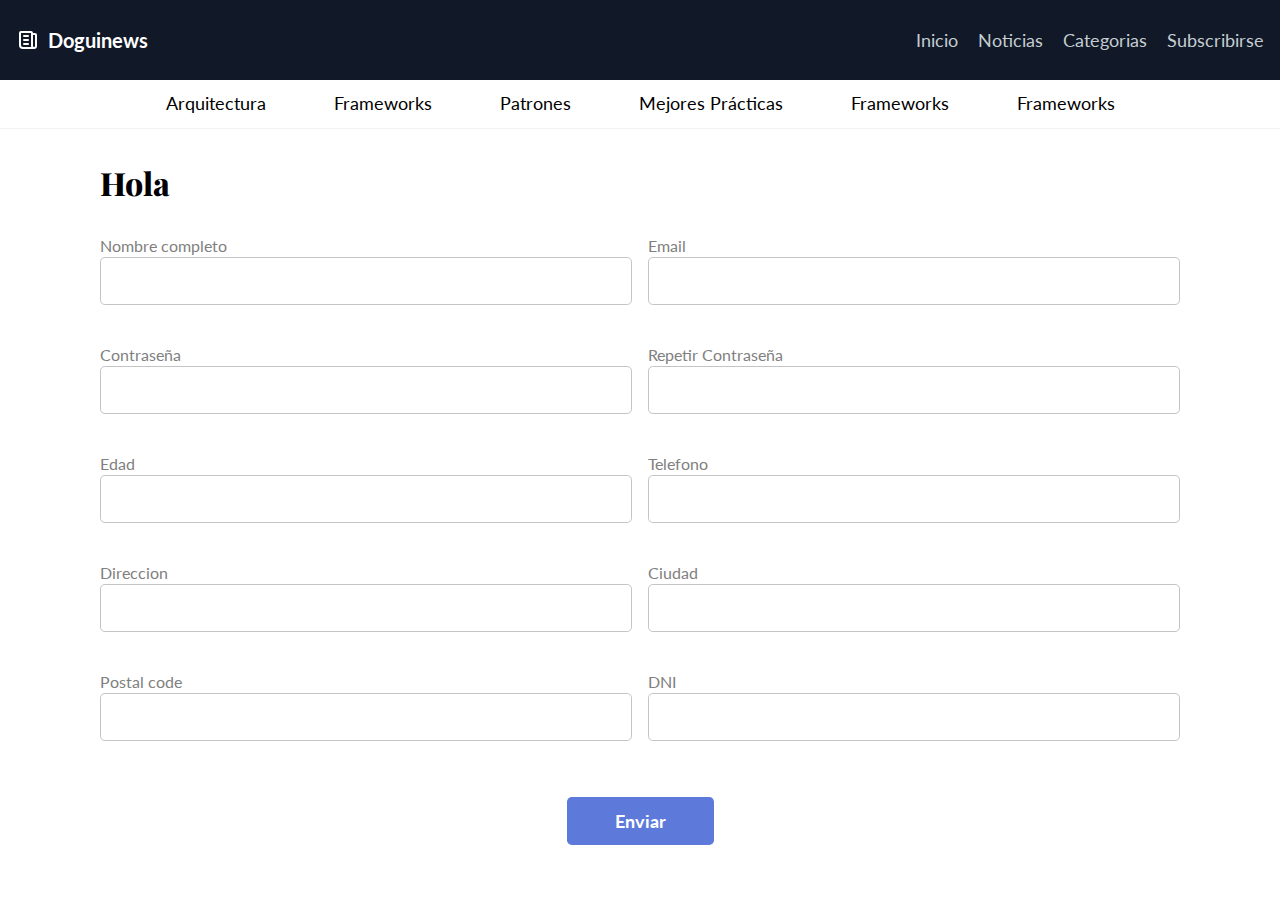
<file: subscription.html>
<!DOCTYPE html>
<html lang="en">
  <head>
    <meta charset="UTF-8" />
    <meta name="viewport" content="width=device-width, initial-scale=1.0" />
    <title>Subscribite</title>
    <link rel="preconnect" href="https://fonts.googleapis.com" />
    <link rel="preconnect" href="https://fonts.gstatic.com" crossorigin />
    <link
      href="https://fonts.googleapis.com/css2?family=Lato:ital,wght@0,100;0,300;0,400;0,700;0,900;1,100;1,300;1,400;1,700;1,900&family=Playfair+Display:ital,wght@0,400..900;1,400..900&display=swap"
      rel="stylesheet"
    />

    <link rel="stylesheet" href="styles/reset.css" />
    <link rel="stylesheet" href="styles/base.css" />
    <link rel="stylesheet" href="styles/subscription.css" />
  </head>

  <body>
    <dialog class="submit-dialog">
      <div class="header"></div>
      <div class="content"></div>
      <button>Aceptar</button>
    </dialog>
    <header>
      <a href="/index.html" class="site-icon">
        <svg
          xmlns="http://www.w3.org/2000/svg"
          width="24"
          height="24"
          viewBox="0 0 24 24"
          fill="none"
          stroke="currentColor"
          stroke-width="2"
          stroke-linecap="round"
          stroke-linejoin="round"
          class="icon icon-tabler icons-tabler-outline icon-tabler-news"
        >
          <path stroke="none" d="M0 0h24v24H0z" fill="none" />
          <path
            d="M16 6h3a1 1 0 0 1 1 1v11a2 2 0 0 1 -4 0v-13a1 1 0 0 0 -1 -1h-10a1 1 0 0 0 -1 1v12a3 3 0 0 0 3 3h11"
          />
          <path d="M8 8l4 0" />
          <path d="M8 12l4 0" />
          <path d="M8 16l4 0" />
        </svg>
        Doguinews</a
      >
      <nav>
        <ul class="nav-links">
          <li><a href="index.html">Inicio</a></li>
          <li><a href="index.html">Noticias</a></li>
          <li><a href="index.html">Categorias</a></li>
          <li><a href="subscription.html">Subscribirse</a></li>
        </ul>
      </nav>
      <button class="nav-toggle">
        <svg
          xmlns="http://www.w3.org/2000/svg"
          width="24"
          height="24"
          viewBox="0 0 24 24"
          fill="none"
          stroke="currentColor"
          stroke-width="2"
          stroke-linecap="round"
          stroke-linejoin="round"
          class="icon icon-tabler icons-tabler-outline icon-tabler-menu-2"
        >
          <path stroke="none" d="M0 0h24v24H0z" fill="none" />
          <path d="M4 6l16 0" />
          <path d="M4 12l16 0" />
          <path d="M4 18l16 0" />
        </svg>
      </button>
    </header>
    <div class="categories">
      <ul>
        <li><a href="#">Arquitectura</a></li>
        <li><a href="#">Frameworks</a></li>
        <li><a href="#">Patrones</a></li>
        <li><a href="#">Mejores Prácticas</a></li>
        <li><a href="#">Frameworks</a></li>
        <li><a href="#">Frameworks</a></li>
      </ul>
    </div>
    <main>
      <section>
        <form class="subscription-form">
          <h1>Hola</h1>
          <div class="input-group">
            <label for="fullname">Nombre completo</label>
            <input type="text" name="fullname" id="fullname" />
            <span class="error-msg"></span>
          </div>

          <div class="input-group">
            <label for="email">Email</label>
            <input type="email" name="email" id="email" />
            <span class="error-msg"></span>
          </div>

          <div class="input-group">
            <label for="password">Contraseña</label>
            <input type="password" name="password" id="password" />
            <span class="error-msg"></span>
          </div>

          <div class="input-group">
            <label for="repeatedPassword">Repetir Contraseña</label>
            <input
              type="password"
              name="repeatedPassword"
              id="repeatedPassword"
            />
            <span class="error-msg"></span>
          </div>

          <div class="input-group">
            <label for="age">Edad</label>
            <input type="text" name="age" id="age" />
            <span class="error-msg"></span>
          </div>

          <div class="input-group">
            <label for="phone">Telefono</label>
            <input type="text" name="phone" id="phone" />
            <span class="error-msg"></span>
          </div>

          <div class="input-group">
            <label for="address">Direccion</label>
            <input type="text" name="address" id="address" />
            <span class="error-msg"></span>
          </div>

          <div class="input-group">
            <label for="city">Ciudad</label>
            <input type="text" name="city" id="city" />
            <span class="error-msg"></span>
          </div>

          <div class="input-group">
            <label for="zipCode">Postal code</label>
            <input type="text" name="zipCode" id="zipCode" />
            <span class="error-msg"></span>
          </div>

          <div class="input-group">
            <label for="id">DNI</label>
            <input type="text" name="id" id="id" />
            <span class="error-msg"></span>
          </div>

          <button>Enviar</button>
        </form>
      </section>
    </main>

    <script src="subscription.js"></script>
  </body>
</html>
</file>
<file: styles/base.css>
body {
  min-height: 100%;
  background: #ffffff;
  display: flex;
  flex-direction: column;

  font-family: "Lato", sans-serif;
  font-weight: 400;
  font-style: normal;
}

h1,
h2,
h3,
h4,
h5 {
  font-family: "Playfair Display", serif;
  font-weight: 800;
}

h1 {
  font-size: 2.5rem;
}

p,
li {
  font-size: 1.125rem;
  line-height: 1.5;
}

header {
  height: 5rem;
  padding-inline: 1rem;
  width: 100%;
  display: flex;
  align-items: center;
  justify-content: space-between;
}

header,
footer {
  background: #111827;
  color: white;
}

header {
  display: flex;
}

header .site-icon {
  font-size: 1.25rem;
  font-weight: bold;
  display: inline-flex;
  gap: 0.5rem;
  text-decoration: none;
  color: inherit;
}

header .site-icon svg {
  transition: color 200ms;
}

header .site-icon:hover svg {
  color: #5d7adb;
}

.nav-links {
  display: none;
}

.nav-toggle {
  border: 2px solid rgba(255, 255, 255, 0.192);
  border-radius: 0.5rem;
  height: 2.5rem;
  width: 2.5rem;
  background: transparent;
  color: white;
  display: grid;
  place-content: center;
  transition: all 200ms;
}

.nav-toggle:hover {
  background: #5d7adb;
}

.categories {
  border-bottom: 1px solid rgb(243, 243, 243);
  display: none;
}

main {
  flex: 1 1 100%;
  display: flex;
  flex-direction: column;
  padding-block: 1rem 3rem;
}

main section {
  flex: 1;
  padding: 1rem;
  background: #ffffff;
}

.left-aside {
  display: none;
}

.article-list {
  list-style: none;
  display: flex;
  flex-direction: column;
  gap: 1rem;
}

.article-list li {
  border-radius: 0.5rem;
  border: 1px solid transparent;
}

.article-list li:hover {
  border-color: #5d7adb3c;
}

.article-list a {
  text-decoration: none;
  color: inherit;
}

.news-article {
  padding: 0.5rem;
  border: 1px solid rgb(249, 249, 249);
  border-radius: 0.5rem;
}

.news-article img {
  width: 100%;
  aspect-ratio: 16/9;
  margin-bottom: 1rem;
  background: rgb(219, 219, 219);
  object-fit: cover;
  object-position: center;
  border-radius: 0.5rem;
}

.news-article h2 {
  line-height: 1.4;
  margin-block: 0.5rem 1rem;
  line-clamp: 2;
  overflow: hidden;
  text-overflow: ellipsis;
}

.news-article p {
  color: gray;
}

.news-article a {
  display: block;
  text-decoration: none;
  margin-top: 1rem;
  color: #5d7adb;
}

aside {
  padding: 1rem;
}

aside h2 {
  margin-bottom: 1rem;
}

.right-aside ul {
  display: flex;
  position: relative;
  left: -0.5rem;
  flex-direction: column;
}

.right-aside ul a {
  text-decoration: none;
  color: inherit;
  display: block;
  transition: all 200ms;
  padding: 6px;
  border-radius: 0.8rem;
  border: 1px solid transparent;
}

.right-aside ul a:hover {
  border: 1px solid #5d7adb62;
}

.trending-article-card {
  display: flex;
  gap: 0.5rem;
  align-items: center;
}

.trending-article-card h3 {
  font-size: 1rem;
  white-space: nowrap;
  overflow: hidden;
  text-overflow: ellipsis;
}

.trending-article-card h3 + span {
  font-size: 0.875rem;
  color: rgb(113, 118, 131);
}

.trending-article-card .icon {
  display: block;
  height: 4rem;
  flex-shrink: 0;
  width: 4rem;
  aspect-ratio: 1;
  border-radius: 0.5rem;
  transition: all 200ms;
  background: #e7e7e7;
}

a:hover > .trending-article-card .icon {
  color: #5d7adb;
}

.trending-article-card .icon svg {
  width: 2rem;
  inset: 0;
  margin: auto;
  color: #717683;
}

footer {
  width: 100%;
  display: flex;
  align-items: center;
  justify-content: center;
  padding-block: 2rem;
}

footer .site-icon {
  font-size: 1.25rem;
  color: #717683;
  display: flex;
  flex-direction: column;
  align-items: center;
  transition: color 200ms;
}

footer .site-icon:hover {
  color: white;
}

footer .site-icon:hover svg {
  transition: all 300ms;
}

footer .site-icon:hover svg {
  color: #5d7adb;
  scale: 1.25;
  translate: 0 -0.125rem;
}

@media screen and (min-width: 768px) {
  main {
    flex-direction: row;
  }

  main section {
    padding: 1rem;
  }

  main aside {
    padding: 1;
    width: max(14rem, 18%);
    top: 5rem;
  }

  .nav-links {
    list-style: none;
    display: flex;
    gap: 1.25rem;
    padding: 0;
    margin-left: 2rem;
  }

  .nav-links li a {
    color: rgb(196, 206, 210);
    text-decoration: none;
    transition: color 200ms;
  }

  .nav-links li a:hover {
    color: white;
  }

  .nav-toggle {
    display: none;
  }

  .categories {
    display: block;
  }

  .categories ul {
    list-style: none;
    display: flex;
    justify-content: center;
    align-items: center;
    height: 3rem;
    gap: 2.5rem;
  }

  .categories ul li:not(:nth-child(1), :nth-child(2), :nth-child(3)) {
    display: none;
  }

  .categories ul a {
    text-decoration: none;
    color: black;
    padding: 0.2rem 0.875rem;
    border-radius: 0.5rem;
  }

  .categories ul a:hover {
    text-decoration: underline #5d7adb;
  }

  .article-list {
    display: flex;
    flex-direction: row;
    flex-wrap: wrap;
    gap: 0;
    gap: 2rem;
  }

  .article-list li {
    max-width: calc(50% - 1rem);
  }

  .article-list a {
    text-decoration: none;
    color: inherit;
  }
}

@media screen and (min-width: 1024px) {
  .nav-links {
    display: flex;
  }

  .nav-toggle {
    display: none;
  }

  .left-aside {
    display: block;
  }

  .left-aside ul a {
    display: block;
    color: inherit;
    padding: 0.5rem 1rem;
    border-radius: 0.5rem;
    text-decoration: none;
    transition: all 200ms;
    border: 1px solid transparent;
  }

  .left-aside ul a:hover {
    background: #5d7adb10;
    border-color: #5d7adb;
  }

  .categories ul li:not(:nth-child(1), :nth-child(2), :nth-child(3)) {
    display: block;
  }
}
</file>
<file: styles/subscription.css>
.subscription-form {
  margin-inline: auto;
}
.subscription-form h1 {
  font-size: 2rem;
  width: 100%;
  margin-bottom: 1rem;
}

.subscription-form label {
  display: block;
  margin-bottom: 0.125rem;
  color: gray;
}

.subscription-form input {
  width: 100%;
  height: 3rem;
  border: 1px solid rgb(196, 196, 196);
  padding-left: 0.5rem;
}

.subscription-form input.error {
  border-color: red;
}

.subscription-form :is(input, button),
dialog button {
  border-radius: 0.3rem;
  outline: none;
  font: inherit;
}

.subscription-form button,
dialog button {
  height: 3rem;
  width: 100%;
  background: #5d7adb;
  border: none;
  color: white;
  font-weight: bold;
  font-size: 1.125rem;
  margin-top: 1rem;
}

.subscription-form .error-msg {
  color: red;
  display: block;
  height: 1.5rem;
}

.input-group + .input-group {
  margin-top: 0.5rem;
}

dialog {
  border: none;
  padding: 3rem 2rem;
  border-radius: 0.5rem;
  margin: auto;
}

dialog .content {
  margin-bottom: 1rem;
}

dialog .header {
  margin-bottom: 2rem;
  display: flex;
  align-items: center;
  gap: 1rem;
}

.state-icon {
  height: 4rem;
  width: 4rem;
}

dialog h2 {
  font-size: 1.5rem;
}

dialog div + div {
  margin-top: 1rem;
}

@media screen and (min-width: 768px) {
  .subscription-form {
    display: flex;
    flex-wrap: wrap;
    gap: 1rem;
    max-width: 1080px;
  }

  .input-group {
    flex: 1 1 calc(50% - 1rem);
  }

  .input-group + .input-group {
    margin-top: 0;
  }

  .subscription-form button {
    width: max-content;
    padding-inline: 3rem;
    margin-inline: auto;
  }

  dialog .content {
    columns: 2;
    column-gap: 2.5rem;
  }
}
</file>
